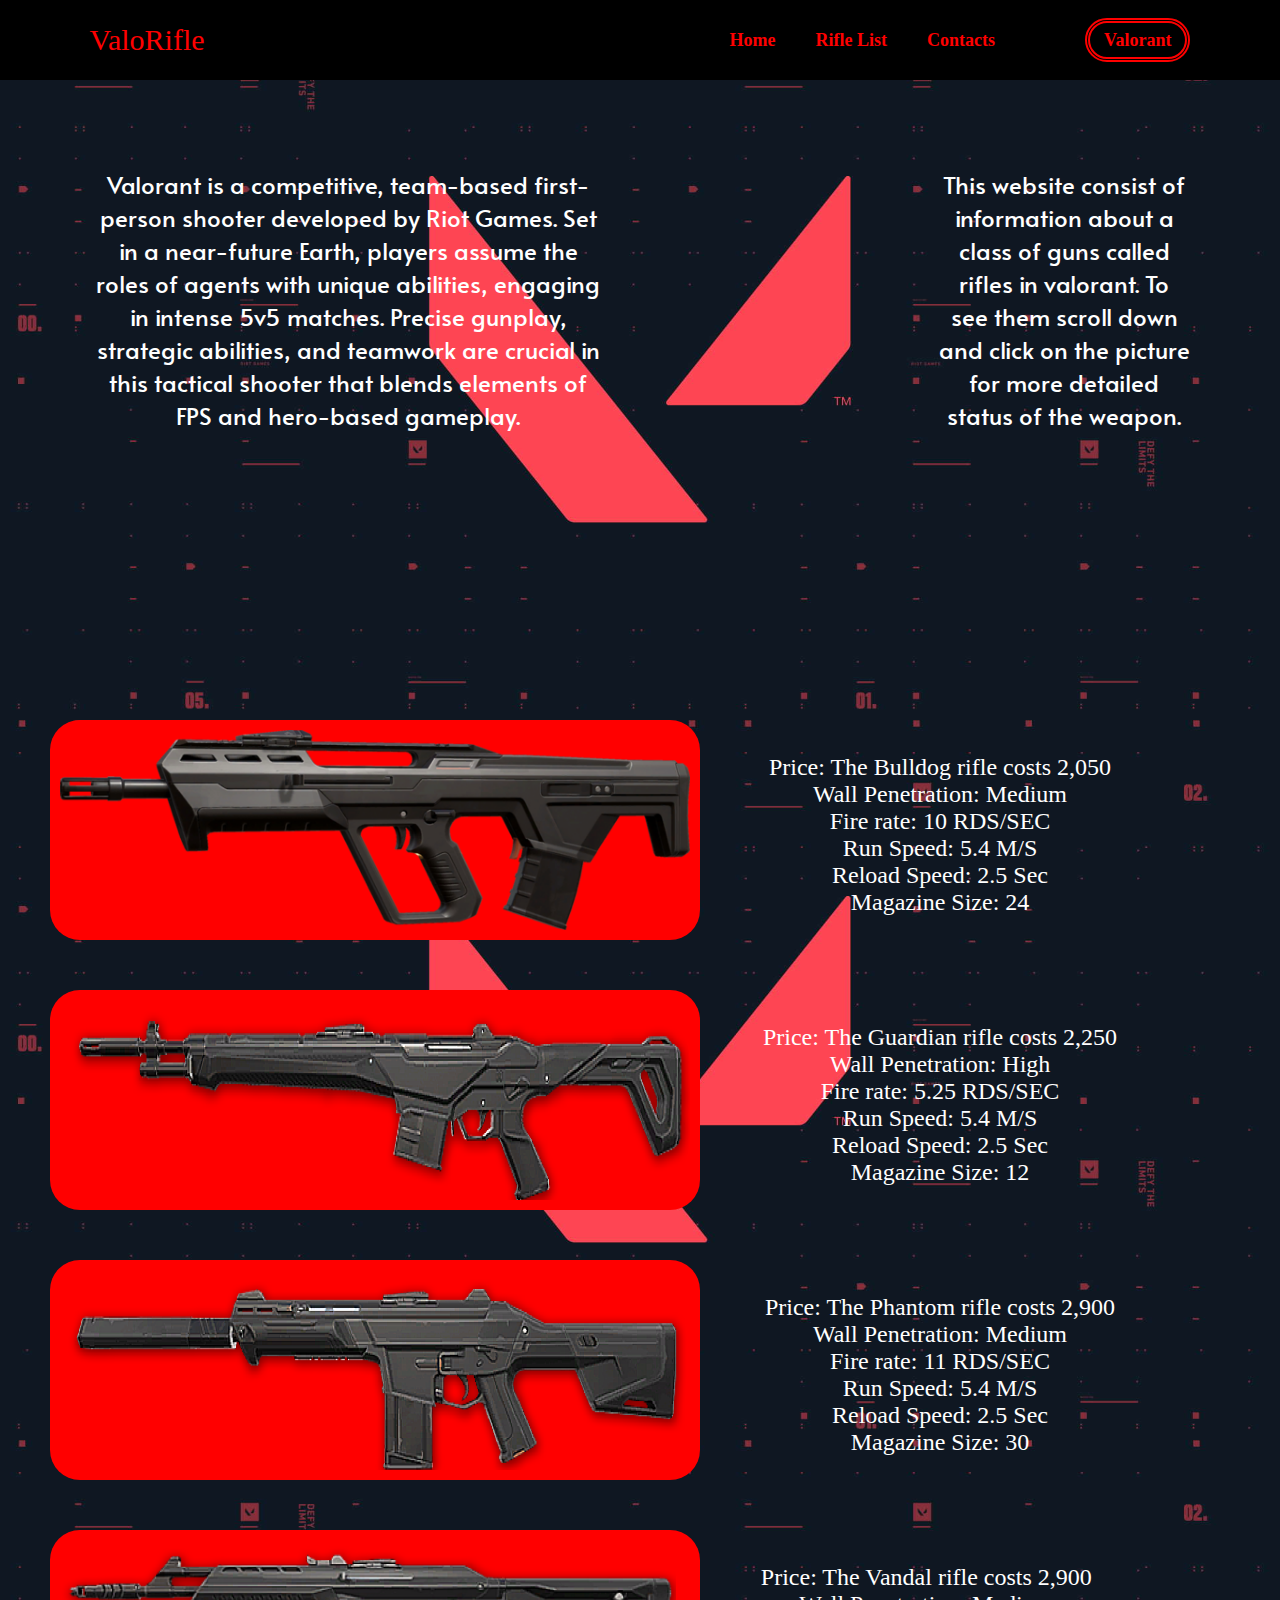
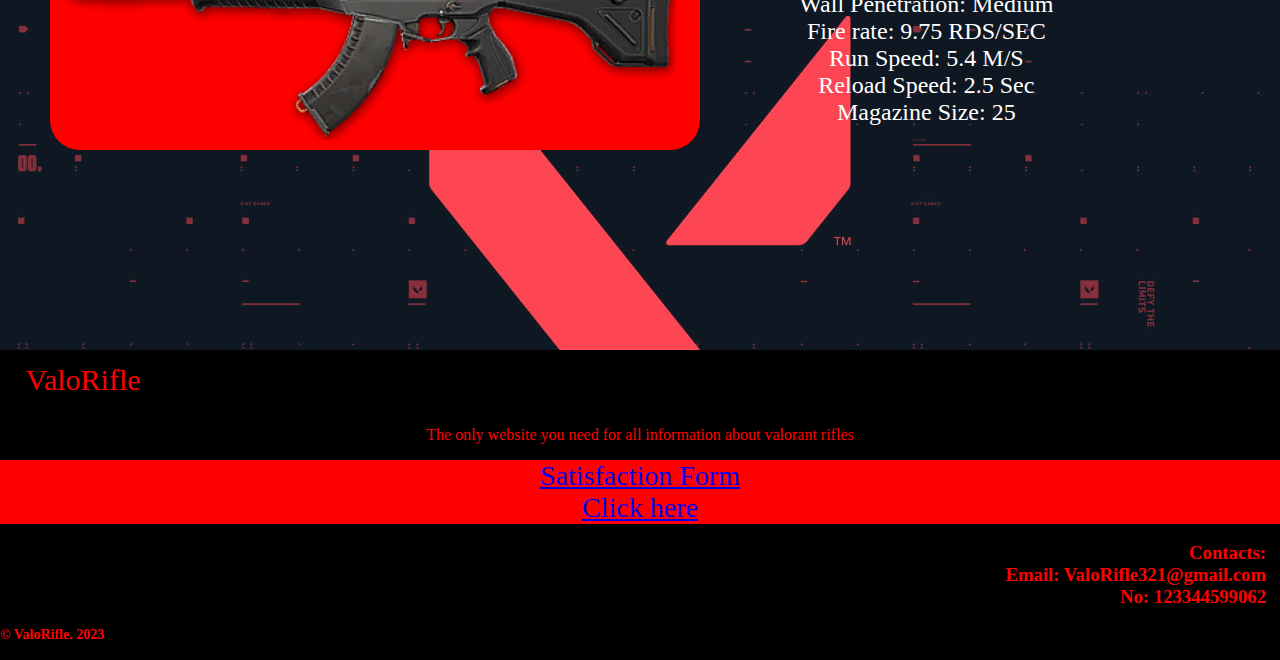
<file: index.html>
<!DOCTYPE html>
<html lang="en">
<head>
    <meta charset="UTF-8">
    <meta name="viewport" content="width=device-width, initial-scale=1.0">
    <title>ValoRifle</title>
    <link rel="stylesheet" href="style.css"/>
    <link rel="stylesheet" href="phone.css">
</head>
<body>
    <header class="header">
        <div class="logo">ValoRifle</div>
        <div class="burger-menu" >
            <span></span>
        </div>
        <nav class="main-nav">
            <ul class="nav-list">
                <li><a href="#def">Home</a></li>
                <li><a href="#rifle-list">Rifle List</a></li>
                <li><a href="#footer">Contacts</a></li>
                <li><a href="https://playvalorant.com/en-us/" class="valo">Valorant</a></li>
            </ul>
        </nav>
    </header>
    <main>
        <div id="def">
            <div class="wrap-text">
                <p class="defi">
                    Valorant is a competitive, team-based first-person shooter
                     developed by Riot Games. Set in a near-future Earth, 
                     players assume the roles of agents with unique abilities, 
                     engaging in intense 5v5 matches. Precise gunplay, 
                     strategic abilities, and teamwork are crucial in this 
                     tactical shooter that blends elements of FPS and 
                     hero-based gameplay.
                </p>
                <p class="info">
                    This website consist of information about a class of guns 
                    called rifles in valorant. To see them scroll down and 
                    click on the picture for more detailed status of the weapon. 
                </p>
            </div>
        </div>
        <div class="divider"></div>
        <div id="rifle-list">
            <div class="bulldog">
                <img src="img/Bulldog.png" width="630" height="200">
                <div class="container">
                    <p class="bulldog-stats">
                        Price: The Bulldog rifle costs 2,050<br>
                        Wall Penetration: Medium<br>
                        Fire rate: 10 RDS/SEC<br>
                        Run Speed: 5.4 M/S<br>
                        Reload Speed: 2.5 Sec<br>
                        Magazine Size: 24<br>
                    </p>
                </div>
            </div>
            <div class="guardian">
                <img src="/img/Guardian.png" width="630" height="200">
                <div class="container">
                    <p class="guardian-stats">
                        Price: The Guardian rifle costs 2,250<br>
                        Wall Penetration: High<br>
                        Fire rate: 5.25 RDS/SEC<br>
                        Run Speed: 5.4 M/S<br>
                        Reload Speed: 2.5 Sec<br>
                        Magazine Size: 12<br>
                    </p>
                </div>
            </div>
            <div class="phantom">
                <img src="img/Phantom.png" width="630" height="200">
                <div class="container">
                    <p class="phantom-stats">
                        Price: The Phantom rifle costs 2,900<br>
                        Wall Penetration: Medium<br>
                        Fire rate: 11 RDS/SEC<br>
                        Run Speed: 5.4 M/S<br>
                        Reload Speed: 2.5 Sec<br>
                        Magazine Size: 30 
                    </p>
                </div>
            </div>
            <div class="vandal">
                <img src="img/Vandal.png" width="630" height="200">
                <div class="container">
                    <p class="vandal-stats">
                        Price: The Vandal rifle costs 2,900<br>
                        Wall Penetration: Medium<br>
                        Fire rate: 9.75 RDS/SEC<br>
                        Run Speed: 5.4 M/S<br>
                        Reload Speed: 2.5 Sec<br>
                        Magazine Size: 25
                    </p>
                </div>
            </div>
        </div>
    </main>
    <footer id="footer">
        <div class="divider"></div>
        <div class="wrap-footer">
            <div class="logo_footer">ValoRifle</div>
            <p class="closing">
                The only website you need for all information about valorant rifles
            </p>
            <span class="form">
                <a href="form.html">Satisfaction Form <br>Click here</a>
            </span>
            <h3 class="Contacts">
                Contacts:<br>
                Email: ValoRifle321@gmail.com<br>
                No: 123344599062
            </h3>
            <h2 class="trademark">
                © ValoRifle. 2023
            </h2>
        </div>
    </footer>
    <script src="script.js">
    </script>
</body>
</html>
</file>
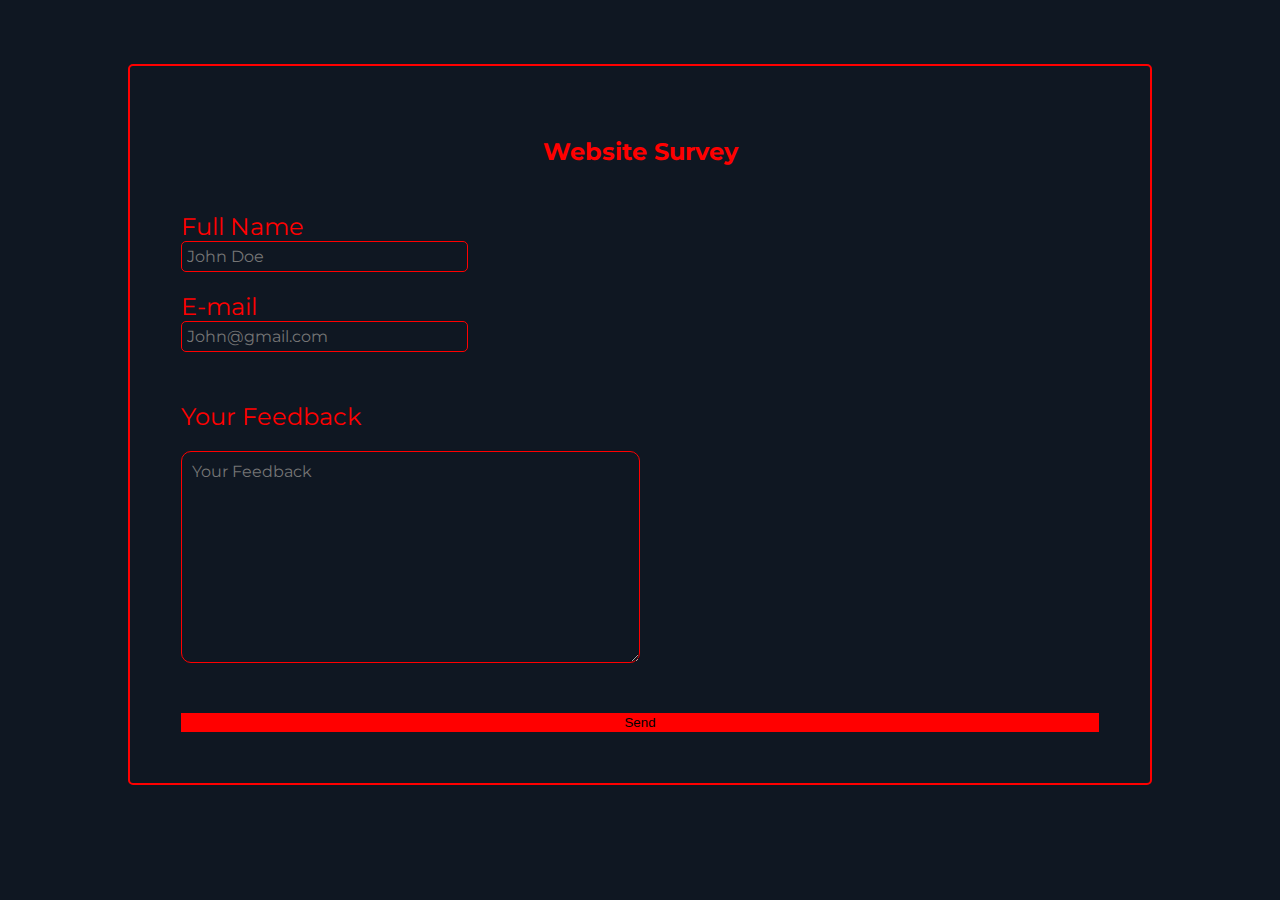
<file: form.html>
<!doctype html>
<html lang="en">
<head>
    <meta charset="UTF-8">
    <meta name="viewport"
          content="width=device-width, user-scalable=no, initial-scale=1.0, maximum-scale=1.0, minimum-scale=1.0">
    <meta http-equiv="X-UA-Compatible" content="ie=edge">
    <link rel="stylesheet" href="form-style.css">
    <title>Praktik</title>
</head>
<body>
<div class="wrapper">
    <h2 class="wrapper__title">Website Survey</h2>
    <form class="form">
        <div class="user">
            <ul class="user-info">
                <li class="user-info__item">
                    <label for="name">Full Name</label>
                    <input type="text" name="name" id="name" placeholder="John Doe">
                </li>
                <li class="user-info__item">
                    <label for="email">E-mail</label>
                    <input type="email" name="email" id="email" placeholder="John@gmail.com">
                </li>
            </ul>
        </div>
        <div class="select">
            <label for="comment">Your Feedback</label>
            <textarea name="" id="comment" cols="30" rows="10" placeholder="Your Feedback"></textarea>
        </div>
        <button type="submit">Send</button>
    </form>
</div>
</body>
</html>
</file>
<file: style.css>
@import url('https://fonts.googleapis.com/css2?family=Alata&display=swap');
body{
    margin: 0px;
    background-image: url(img/Background.png);
    background-size: contain;
    background-repeat: inherit;
    position: static;
}
.header {
    position: sticky;
    top: 0;
    left: 0;
    height: 80px;
    padding: 0 7%;
    display: flex;
    justify-content: space-between;
    align-items: center;
    background-color: black;
    z-index: 1;
}
.logo {
    color: red;
    font-size: 30px;
}
.nav{
    display: flex;
    justify-content: center;
}
.nav-list {
    display: flex;
    gap: 40px;
    justify-content: space-between;
    list-style-type: none;
}
.nav-list a {
    font-weight: 700;
    font-size: 18px;
    color: red;
    text-decoration: none;
}
.valo {
    color: black;
    padding: 7px 14px;
    font-size: 22px;
    text-decoration: none;
    border-radius: 30px;
    border: double 5px red;
    margin-left: 50px;
}
.wrap-text {
    display: flex;
    justify-content: center;
    align-items: center;
    padding: 5% 7%;
    gap: 30%;
}
.defi {
    color: #FFF;
    text-align: center;
    font-family: Alata;
    font-size: 24px;
    
}
.info {
    color: #FFF;
    text-align: center;
    font-family: Alata;
    font-size: 24px;
}
.divider {
    height: 150px;
}
#rifle-list {
    align-items: center;
}
.container {
    display: flex;
}
.bulldog {
   width: 630px;
   height: 200px;
   display: flex;
   margin: 50px;
   background-color: red;
   padding: 10px;
   border-radius: 30px;
}
.bulldog-stats {
    color: white;
    font-size: 24px;
    justify-content: space-around;
    align-items: center;
    text-align: center;
    width: 500px;
}
.guardian {
    width: 630px;
    height: 200px;
    display: flex;
    margin: 50px;
    background-color: red;
    padding: 10px;
    border-radius: 30px;
}
.guardian-stats {
    color: white;
    font-size: 24px;
    justify-content: space-around;
    align-items: center;
    text-align: center;
    width: 500px;
}
.phantom {
    width: 630px;
    height: 200px;
    display: flex;
    margin: 50px;
    background-color: red;
    padding: 10px;
    border-radius: 30px;
}
.phantom-stats {
    color: white;
    font-size: 24px;
    justify-content: space-around;
    align-items: center;
    text-align: center;
    width: 500px;
}
.vandal {
    width: 630px;
    height: 200px;
    display: flex;
    margin: 50px;
    background-color: red;
    padding: 10px;
    border-radius: 30px;
}
.vandal-stats {
    color: white;
    font-size: 24px;
    justify-content: space-around;
    align-items: center;
    text-align: center;
    width: 500px;
}
.wrap-footer {
    background-color: black;
    height: 310px;
}
.trademark {
    color: red;
    font-size: 14px;
}
.closing {
    color: red;
    text-align: center;
  
}
.Contacts {
    color: red;
    text-align: right;
    padding-right: 14px;
}
.form {
    text-decoration: underline;
    color: black;
    display: flex;
    font-size: 28px;
    text-align: center;
    background-color: red;
    justify-content: center;
    align-items: center;
}
.logo_footer {
    padding:1% 2%;
    color: red;
    font-size: 30px;
}
</file>
<file: phone.css>
@media (min-width:320px) and (max-width:700px) {
    /* burger menu */
    .burger-menu{
        display: block;
        position: relative;
        width: 30px;
        height: 20px;
        transition: 0.3s ease;
        
    }
    .burger-menu::before,
    .burger-menu::after {
        content:"";
        background-color:red;
        position: absolute;
        width: 100%;
        height: 2px;
        transition: 0.3s ease;
    }
    .burger-menu::before {
        top: 0;
    }
    .burger-menu::after {
        bottom: 0;
    }
    .burger-menu span {
        background-color: red;
        position: absolute;
        width: 100%;
        height: 2px;
        top: 10px;
        z-index: 3;
    }

    /* main menu */
    .main-nav {
       position: absolute;
       top: 0;
       left: 0;
       right: 0;
       width: 25vw;
       height: 25vw;
       background-color: black;
       border: 1px solid red;
       padding: 20px 10px; 
       transform: translateX(-100%);
    }
    .nav-list {
        display: block;
        flex-direction: column;
        text-align: center;
        gap: 10px !important;
    }
    /* active */
    .burger-menu.active {
        z-index: 3;
        transform: translateX(0);
        transition: 0.3s ease;
    }

    .burger-menu.active::before {
        transform: rotate(45deg);
        top: 10px;
        transition: 0.3s ease;
    }
    .burger-menu.active::after{
        transform: rotate(-45deg);
        top: 10px;
        transition: 0.3s ease;
    }
    .burger-menu.active span {
        transform: scale(0);
    }
    .main-nav.active {
        transform: translate(0);
        transition: 0.3s ease;
    }
    @import url('https://fonts.googleapis.com/css2?family=Alata&display=swap');
    body{
        margin: 0px;
        background-image: url(img/Background.png);
        background-size: contain;
        background-repeat: inherit;
        position: static;
    }
    .header {
        position: sticky;
        top: 0;
        left: 0;
        height: 80px;
        padding: 0 7%;
        display: flex;
        justify-content: space-between;
        align-items: center;
        background-color: black;
        z-index: 1;
    }
    .logo {
        color: red;
        font-size: 30px;
    }
    .nav{
        display: flex;
        justify-content: center;
    }
    .nav-list {
        display: flex;
        gap: 40px;
        justify-content: space-between;
        list-style-type: none;
    }
    .nav-list a {
        font-weight: 700;
        font-size: 18px;
        color: red;
        text-decoration: none;
    }
    .valo {
        color: red;
        font-size: 11px;
        border: 0;
        padding: 0;
        margin: 0;
    }
    .wrap-text {
        display: flex;
        justify-content: center;
        align-items: center;
        padding: 2.5% 3.5%;
        gap: 15%;
    }
    .defi {
        color: #FFF;
        text-align: center;
        font-family: Alata;
        font-size: 12px;
        margin-top: 70px;
    }
    .info {
        color: #FFF;
        text-align: center;
        font-family: Alata;
        font-size: 12px;
        margin-top: 70px;
    }
    .divider {
        height: 100px;
    }
    #rifle-list {
        align-items: center;
    }
    .container {
        display: flex;
    }
    img {
        transform: scale(50%);
        margin-left: -50%;
        margin-top: -15%;
    }
    .bulldog {
        width: 315px;
        height: 100px;
        display: flex;
        margin: 50px 25px;
        background-color: red;
        padding: 5px;
        border-radius: 15px;
    }
    .bulldog-stats {
        color: white;
        font-size: 12px;
        display: flex;
        align-items: center;
        width: 150px;
        margin-left: -130px;
        margin-top: -0px;
    }
    .guardian {
        width: 315px;
        height: 100px;
        display: flex;
        margin: 50px 25px;
        background-color: red;
        padding: 5px;
        border-radius: 15px;
    }
    .guardian-stats {
        color: white;
        font-size: 12px;
        display: flex;
        align-items: center;
        width: 150px;
        margin-left: -130px;
        margin-top: -0px;
    }
    .phantom {
        width: 315px;
        height: 100px;
        display: flex;
        margin: 50px 25px;
        background-color: red;
        padding: 5px;
        border-radius: 15px;
    }
    .phantom-stats {
        color: white;
        font-size: 12px;
        display: flex;
        align-items: center;
        width: 150px;
        margin-left: -130px;
        margin-top: -0px;
    }
    .vandal {
        width: 315px;
        height: 100px;
        display: flex;
        margin: 50px 25px;
        background-color: red;
        padding: 5px;
        border-radius: 15px;
    }
    .vandal-stats {
        color: white;
        font-size: 12px;
        display: flex;
        align-items: center;
        width: 150px;
        margin-left: -130px;
        margin-top: -0px;
    }
    .wrap-footer {
        background-color: black;
        height: 150px;
    }
    .trademark {
        color: red;
        font-size: 7px;
    }
    .closing {
        color: red;
        text-align: center;
        font-size: 50%;
    }
    .Contacts {
        color: red;
        text-align: right;
        padding-right: 7px;
        font-size: 50%;
    }
    .form {
        text-decoration: underline;
        color: black;
        display: flex;
        font-size: 14px;
        text-align: center;
        background-color: red;
        justify-content: center;
        align-items: center;
    }
    .logo_footer {
        padding:1% 2%;
        color: red;
        font-size: 15px;
    }
}
</file>
<file: form-style.css>
@import url('https://fonts.googleapis.com/css2?family=Montserrat&display=swap');

body {
    margin: 0;
    padding: 5% 10%;
    font: 16px 'Montserrat', sant-serif;
    color: red;
    background-color:#0F1722;
}

ul {
    margin: 0;
    padding: 0;
    list-style: none;
}

.wrapper {
    padding: 5%;
    display: flex;
    flex-direction: column;
    border: 2px solid red;
    border-radius: 5px;
}

.form {
    display: flex;
    flex-direction: column;
    gap: 50px;
}

.wrapper__title {
    text-align: center;
    margin-bottom: 5%;
}

.user input {
    padding: 5px;
    border: 1px solid red;
    background: inherit;
    border-radius: 5px;
    font: inherit;
    width: 100%;
    color: white;
}
.user {
    display: flex;
    flex-direction: row;
    width: 100%;
    justify-content: space-between;
}

.user-info {
    width: 30%;
    display: flex;
    flex-direction: column;
    gap: 20px;
}

.select {
    display: flex;
    flex-direction: column;
    width: 50%;
    gap: 20px;
}
.select textarea {
    background: inherit;
    font: inherit;
    color: white;
    padding: 10px;
    border: 1px solid red;
    border-radius: 10px;
}
label {
    font-size: 24px;
}
button {
    background-color: red;
    border: 1px solid red;
}
button:hover { 
    background-color: #850000; 
    border-style: dashed; 
    transform: translateY(-5px); 
}
</file>
